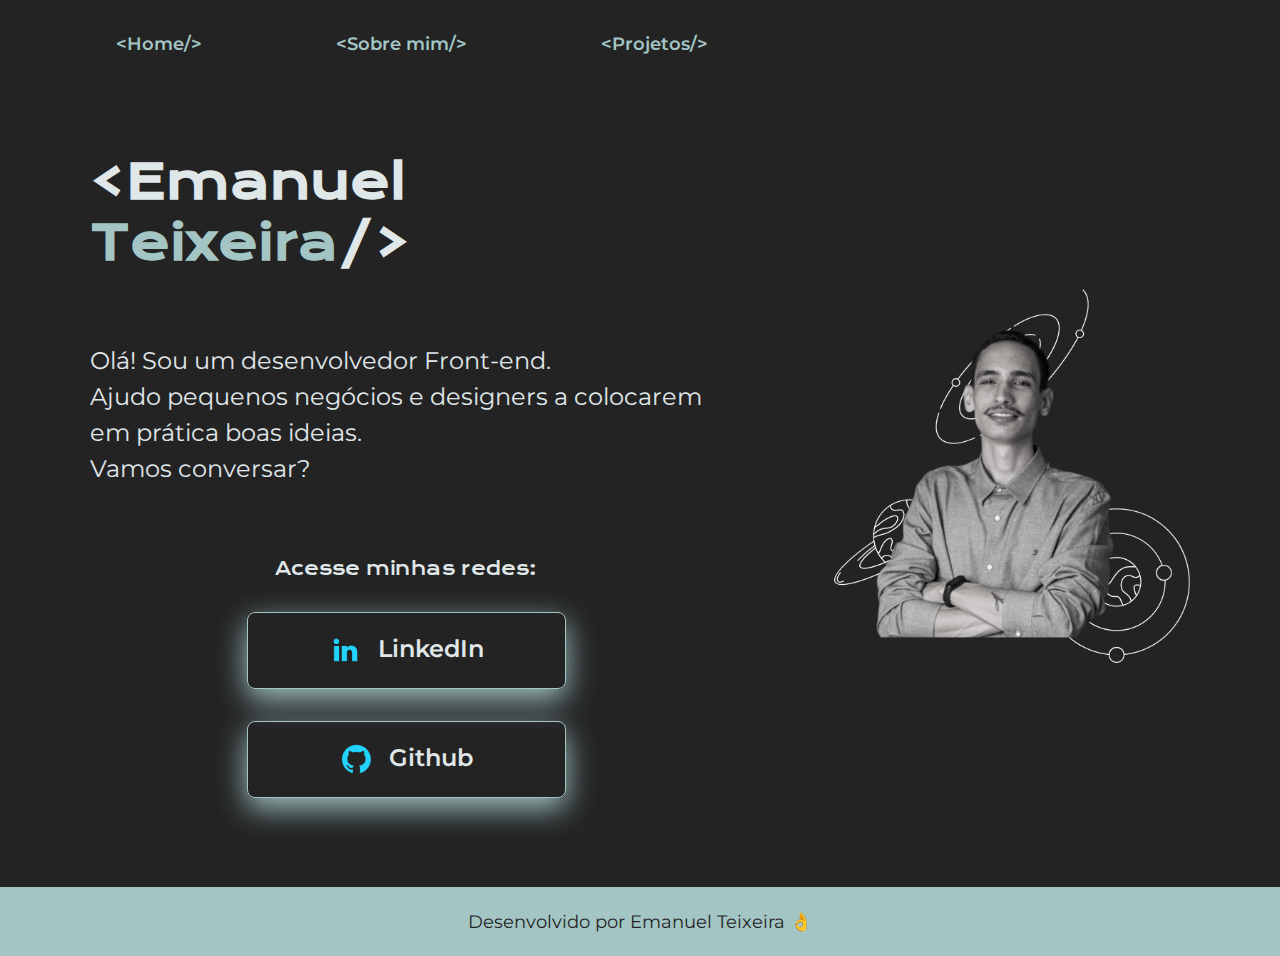
<file: index.html>
<!DOCTYPE html>
<html lang="pt-br">
<head>
    <meta charset="UTF-8">
    <meta http-equiv="X-UA-Compatible" content="IE=edge">
    <meta name="viewport" content="width=device-width, initial-scale=1.0">
    <title>Portfolio</title>
    <link rel="stylesheet" href="./styles/style.css">
</head>
<body>
    <header class="cabecalho">
        <nav class="cabecalho__menu">
            <a class="cabecalho__menu__link" href="./index.html">&ltHome/&gt</Home></a>
            <a class="cabecalho__menu__link" href="./about.html">&ltSobre mim/&gt</a>
            <a class="cabecalho__menu__link" href="./projects.html">&ltProjetos/&gt</a>
        </nav>
    </header>

    <main class="apresentacao">
        <section class="apresentacao__conteudo">
            <h1 class="apresentacao__conteudo__titulo">&ltEmanuel <strong class="titulo-destaque">Teixeira</strong>/&gt</h1>
            <p class="apresentacao__conteudo__texto">Olá! Sou um desenvolvedor Front-end.<br> Ajudo pequenos negócios e designers a colocarem em prática boas ideias.<br> Vamos conversar?</p>
            <div class="apresentacao__links">
                <h2 class="apresentacao__links__subtitulo">Acesse minhas redes:</h2>
                <a class="apresentacao__links__redes" href="https://www.linkedin.com/in/emanuelct/" target="_blank" rel="noopener noreferrer">
                    <img src="./assets/linkedin.png" alt="Logo LinkedIn">
                    LinkedIn
                </a>
                <a class="apresentacao__links__redes" href="https://github.com/Emanuelmts" target="_blank" rel="noopener noreferrer">
                    <img src="./assets/github.png" alt="Logo Github">
                    Github
                </a>
            </div>
        </section>
        <img class="apresentacao__imagem" src="./assets/eu2.png" alt="Foto do Emanuel Teixeira de braços cruzados e sorrindo">
    </main>

    <footer class="rodape">
        <p>Desenvolvido por Emanuel Teixeira 👌</p>
    </footer>
</body>
</html>
</file>
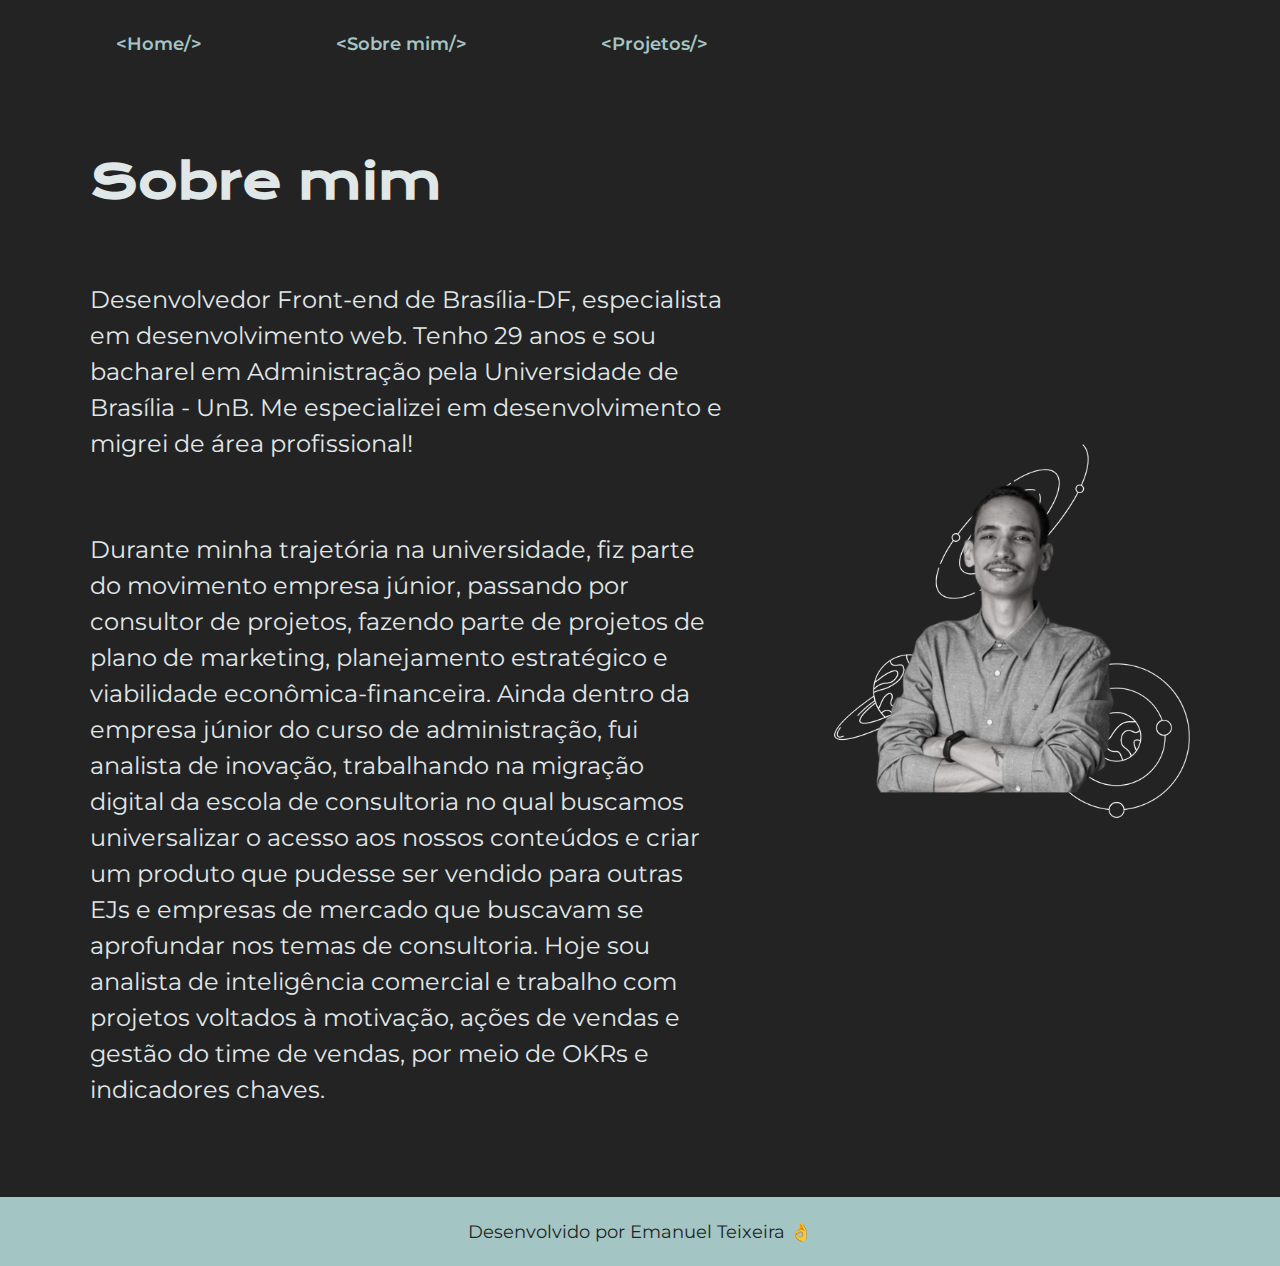
<file: about.html>
<!DOCTYPE html>
<html lang="pt-br">
<head>
    <meta charset="UTF-8">
    <meta http-equiv="X-UA-Compatible" content="IE=edge">
    <meta name="viewport" content="width=device-width, initial-scale=1.0">
    <title>Sobre mim</title>
    <link rel="stylesheet" href="./styles/style.css">
</head>
<body>
    <header class="cabecalho">
        <nav class="cabecalho__menu">
            <a class="cabecalho__menu__link" href="./index.html">&ltHome/&gt</Home></a>
            <a class="cabecalho__menu__link" href="./about.html">&ltSobre mim/&gt</a>
            <a class="cabecalho__menu__link" href="./projects.html">&ltProjetos/&gt</a>
        </nav>
    </header>

    <main class="apresentacao">
        <section class="apresentacao__conteudo">
            <h1 class="apresentacao__conteudo__titulo">Sobre mim</h1>
            <p class="apresentacao__conteudo__texto">Desenvolvedor Front-end de Brasília-DF, especialista em desenvolvimento web. Tenho 29 anos e sou bacharel em Administração pela Universidade de Brasília - UnB. Me especializei em desenvolvimento e migrei de área profissional!</p>
            <p class="apresentacao__conteudo__texto">Durante minha trajetória na universidade, fiz parte do movimento empresa júnior, passando por consultor de projetos, fazendo parte de projetos de plano de marketing, planejamento estratégico e viabilidade econômica-financeira. Ainda dentro da empresa júnior do curso de administração, fui analista de inovação, trabalhando na migração digital da escola de consultoria no qual buscamos universalizar o acesso aos nossos conteúdos e criar um produto que pudesse ser vendido para outras EJs e empresas de mercado que buscavam se aprofundar nos temas de consultoria. Hoje sou analista de inteligência comercial e trabalho com projetos voltados à motivação, ações de vendas e gestão do time de vendas, por meio de OKRs e indicadores chaves.</p>
        </section>
        <img class="apresentacao__imagem" src="./assets/eu2.png" alt="Foto do Emanuel Teixeira de braços cruzados e sorrindo">
    </main>

    <footer class="rodape">
        <p>Desenvolvido por Emanuel Teixeira 👌</p>
    </footer>
</body>
</html>
</file>
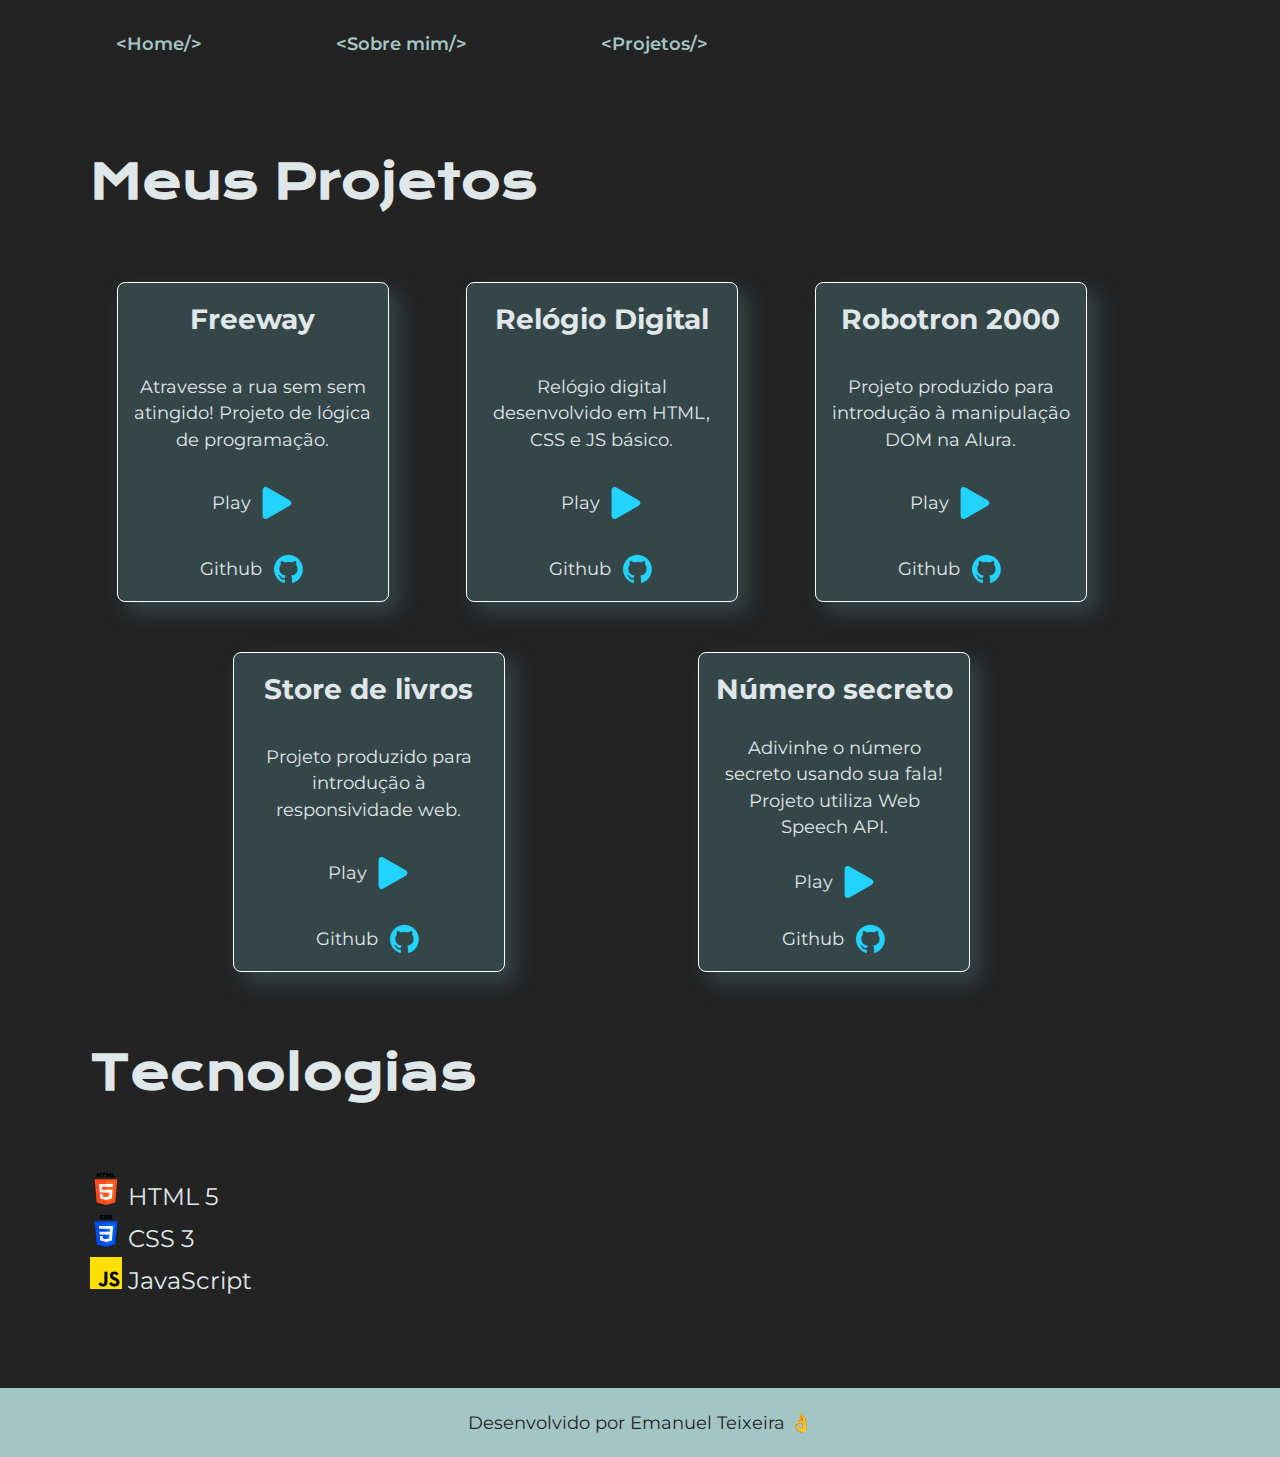
<file: projects.html>
<!DOCTYPE html>
<html lang="pt-br">
<head>
    <meta charset="UTF-8">
    <meta http-equiv="X-UA-Compatible" content="IE=edge">
    <meta name="viewport" content="width=device-width, initial-scale=1.0">
    <title>Projetos</title>
    <link rel="stylesheet" href="./styles/style.css">
</head>
<body>
    <header class="cabecalho">
        <nav class="cabecalho__menu">
            <a class="cabecalho__menu__link" href="./index.html">&ltHome/&gt</Home></a>
            <a class="cabecalho__menu__link" href="./about.html">&ltSobre mim/&gt</a>
            <a class="cabecalho__menu__link" href="./projects.html">&ltProjetos/&gt</a>
        </nav>
    </header>

    <main class="apresentacao">
        <section class="apresentacao__conteudo">
            <h1 class="apresentacao__conteudo__titulo">Meus Projetos</h1>
                <ul class="apresentacao__conteudo__lista">
                    
                    <li class="apresentacao__lista">
                        <div class="apresentacao__lista__projeto">
                            <h3>Freeway</h3>
                            <p>Atravesse a rua sem sem atingido! Projeto de lógica de programação.</p>
                            <a href="https://editor.p5js.org/Emanuelmts/full/j1jRXNoyJ" target="_blank" rel="noopener noreferrer" class="apresentacao__lista__link">
                                <p class="link-out">Play <img src="./assets/play.png" alt="Logo Github"></p>
                            </a>
                            <a href="https://github.com/Emanuelmts/freeway-alura" target="_blank" rel="noopener noreferrer" class="apresentacao__lista__link">
                                <p class="link-out">Github <img src="./assets/github.png" alt="Logo Github"></p>
                            </a>
                        </div>
                    </li>

                    <li class="apresentacao__lista">
                        <div class="apresentacao__lista__projeto">
                            <h3>Relógio Digital</h3>
                            <p>Relógio digital desenvolvido em HTML, CSS e JS básico.</p>
                            <a href="https://relogio-digital-phi-three.vercel.app/" target="_blank" rel="noopener noreferrer" class="apresentacao__lista__link">
                                <p class="link-out">Play <img src="./assets/play.png" alt="Logo Github"></p>
                            </a>
                            <a href="https://github.com/Emanuelmts/relogio-digital" target="_blank" rel="noopener noreferrer" class="apresentacao__lista__link">
                                <p class="link-out">Github <img src="./assets/github.png" alt="Logo Github"></p>
                            </a>
                        </div>
                    </li>

                    <li class="apresentacao__lista">
                        <div class="apresentacao__lista__projeto">
                            <h3>Robotron 2000</h3>
                            <p>Projeto produzido para introdução à manipulação DOM na Alura.</p>
                            <a href="https://robotron-2000-swart-eight.vercel.app/" target="_blank" rel="noopener noreferrer" class="apresentacao__lista__link">
                                <p class="link-out">Play <img src="./assets/play.png" alt="Logo Github"></p>
                            </a>
                            <a href="https://github.com/Emanuelmts/robotron-2000" target="_blank" rel="noopener noreferrer" class="apresentacao__lista__link">
                                <p class="link-out">Github <img src="./assets/github.png" alt="Logo Github"></p>
                            </a>
                        </div>
                    </li>

                    <li class="apresentacao__lista">
                        <div class="apresentacao__lista__projeto">
                            <h3>Store de livros</h3>
                            <p>Projeto produzido para introdução à responsividade web.</p>
                            <a href="https://emanuelmts.github.io/alura-books/" target="_blank" rel="noopener noreferrer" class="apresentacao__lista__link">
                                <p class="link-out">Play <img src="./assets/play.png" alt="Logo Github"></p>
                            </a>
                            <a href="https://github.com/Emanuelmts/alura-books" target="_blank" rel="noopener noreferrer" class="apresentacao__lista__link">
                                <p class="link-out">Github <img src="./assets/github.png" alt="Logo Github"></p>
                            </a>
                        </div>
                    </li>

                    <li class="apresentacao__lista">
                        <div class="apresentacao__lista__projeto">
                            <h3>Número secreto</h3>
                            <p>Adivinhe o número secreto usando sua fala! Projeto utiliza Web Speech API.</p>
                            <a href="https://numero-secreto-game-ten.vercel.app/" target="_blank" rel="noopener noreferrer" class="apresentacao__lista__link">
                                <p class="link-out">Play <img src="./assets/play.png" alt="Logo Github"></p>
                            </a>
                            <a href="https://github.com/Emanuelmts/numero-secreto-game" target="_blank" rel="noopener noreferrer" class="apresentacao__lista__link">
                                <p class="link-out">Github <img src="./assets/github.png" alt="Logo Github"></p>
                            </a>
                        </div>
                    </li>
                    
                </ul>
            
            <h2 class="apresentacao__conteudo__titulo">Tecnologias</h2>
            <div class="apresentacao__conteudo__texto">
                <ul class="apresentacao__conteudo__texto">
                    <ol> <img src="./assets/html-5.png" alt="HTML 5 logo"> HTML 5</ol>
                    <ol> <img src="./assets/css-3.png" alt="CSS 3 logo"> CSS 3</ol>
                    <ol> <img src="./assets/js.png" alt="JS logo"> JavaScript</ol>
                </ul>
            </div>
        </section>
    </main>

    <footer class="rodape">
        <p>Desenvolvido por Emanuel Teixeira 👌</p>
    </footer>
</body>
</html>
</file>
<file: styles/style.css>
@import url('https://fonts.googleapis.com/css2?family=Krona+One&display=swap');
@import url('https://fonts.googleapis.com/css2?family=Montserrat&display=swap');
@import url('https://fonts.googleapis.com/css2?family=Montserrat:wght@600&display=swap');

:root {
    --cor-primaria: #232324;
    --cor-secundaria: #E0E7E9;
    --cor-terciaria: #A3C6C4;
    --cor-quaternaria: #354649;

    --fonte-primaria: 'Krona One', sans-serif;
    --fonte-secundaria: 'Montserrat', sans-serif;
}

* {
    margin: 0;
    padding: 0;
}

body {
    box-sizing: border-box;
    color: var(--cor-secundaria);
    background: var(--cor-primaria);
}

.cabecalho {
    padding: 2% 0 0 7%;
}

.cabecalho__menu {
    display: flex;
    gap: 80px;
}

.cabecalho__menu__link {
    font-family: var(--fonte-secundaria);
    font-weight: 600;
    font-size: 1.12rem;
    color: var(--cor-terciaria);
    text-decoration: none;
    position: relative;
    padding: .4em 1.5em;
}

.cabecalho__menu__link::before {
    content: "";
    position: absolute;
    top: 0;
    left: 0;
    width: 100%;
    height: 0;
    z-index: -1;
    background-color: var(--cor-quaternaria);
    transition: height .20s linear;
}

.cabecalho__menu__link:hover::before {
    height: 100%;
}

.apresentacao {
    padding: 7% 7%;
    display: flex;
    align-items: center;
    justify-content: space-between;
    gap: 82px;
}


.apresentacao__conteudo {
    width: 80vw;
    display: flex;
    flex-direction: column;
    gap: 70px;
}

.apresentacao__conteudo__titulo {
    font-size: 3rem;
    font-family: var(--fonte-primaria);
}

.titulo-destaque {
    color: var(--cor-terciaria);
}

.apresentacao__conteudo__texto {
    font-size: 1.5rem;
    font-family: var(--fonte-secundaria);
    line-height: 1.5;
}

.apresentacao__conteudo__lista {
    font-size: 1.5rem;
    font-family: var(--fonte-secundaria);
    line-height: 1.5;
    list-style: none;
    display: flex;
    flex-wrap: wrap;
    justify-content: space-evenly;
    gap: 50px;
}

.apresentacao__lista__projeto {
    background-color: var(--cor-quaternaria);
    display: flex;
    width: 10em;
    height: 12em;
    border: 1px solid white;
    box-shadow: 10px 10px 20px var(--cor-quaternaria);
    border-radius: 8px;
    justify-content: space-between;
    align-items: center;
    flex-direction: column;
    text-align: center;
    padding: 15px;
}

.apresentacao__lista__link {
    text-decoration: none;
    color: var(--cor-secundaria);
}

.link-out {
    display: flex;
    align-items: center;
    justify-content: center;
    gap: 10px;
}

.apresentacao__lista__projeto p {
    font-size: 1.1rem;
}

.apresentacao__links {
    display: flex;
    flex-direction: column;
    align-items: center;
    gap: 32px;
    justify-content: space-between;
}

.apresentacao__links__subtitulo {
    font-family: var(--fonte-primaria);
    font-weight: 400;
    font-size: 1.12rem;
}

.apresentacao__links__redes {
    display: flex;
    justify-content: center;
    gap: 16px;
    text-align: center;
    border: 1px solid var(--cor-terciaria);
    border-radius: 8px;
    font-size: 1.5rem;
    padding: 21.5px 0;
    width: 50%;
    text-decoration: none;
    color: var(--cor-secundaria);
    font-family: var(--fonte-secundaria);
    font-weight: 600;
    box-shadow: var(--cor-terciaria) 0px 10px 30px;
    opacity: 1;
}

.apresentacao__links__redes:hover {
    opacity: 0.7;
}

.apresentacao__imagem {
    filter: grayscale(0.95);
    width: 35%;
}

.rodape {
    color: var(--cor-primaria);
    background-color: var(--cor-terciaria);
    padding: 24px;
    text-align: center;
    font-family: var(--fonte-secundaria);
    font-size: 1.12rem;
    font-weight: 400;
}

@media (max-width: 720px) {
    .cabecalho {
        padding: 10%;
    }

    .cabecalho__menu {
        justify-content: center;
        gap: 10px;
    }
    
    .apresentacao {
        flex-direction: column-reverse;
        padding: 5%;
    }


    .apresentacao__conteudo__titulo{
        font-size: 2.25rem;
    }

    .apresentacao__conteudo {
        width: auto;
    }

    .apresentacao__links__redes {
        width: 100%;
    }

}
</file>
